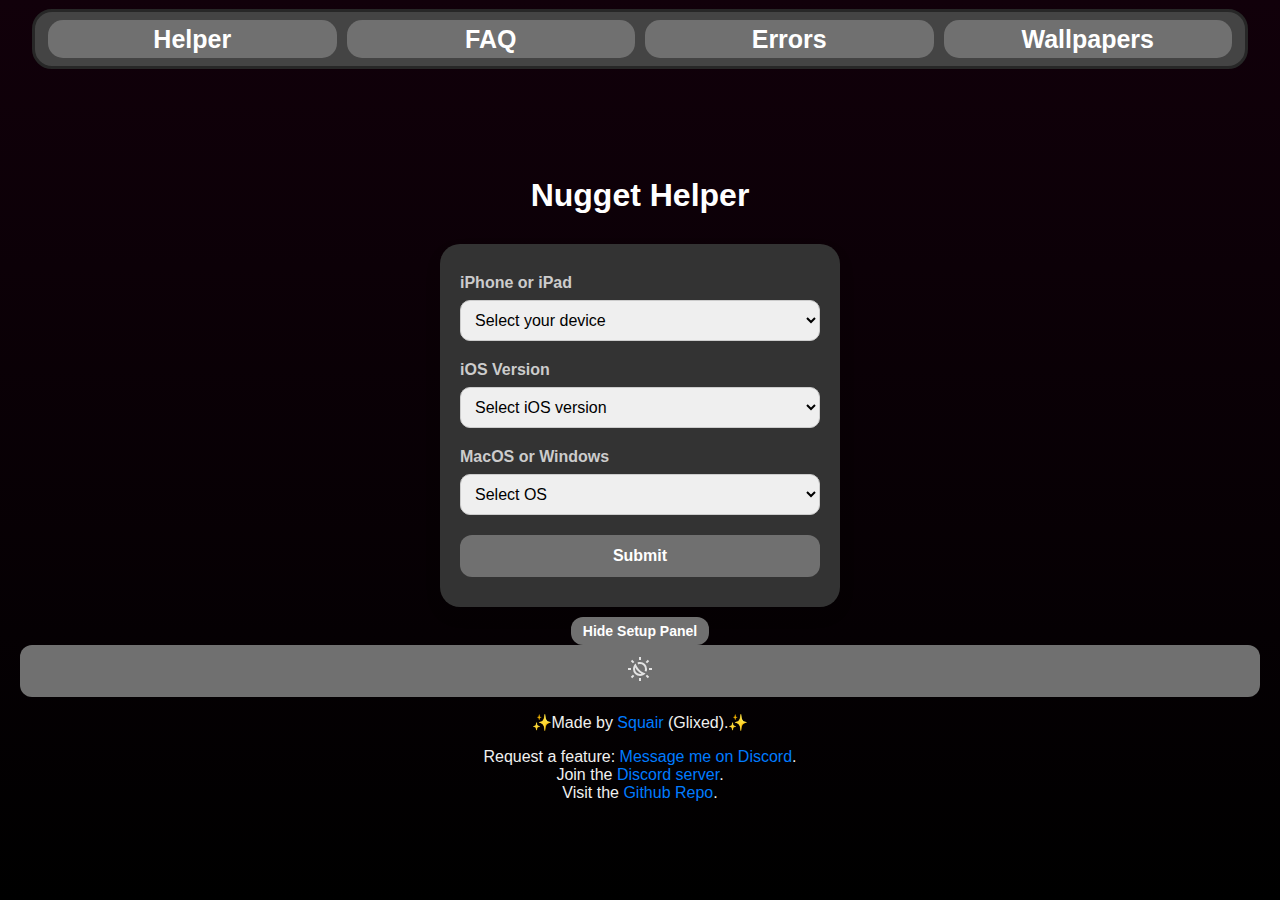
<file: index.html>
<!DOCTYPE html>
<!--MADE BY Squair. Github: https://github.com/squairdev -->
<!--wow ascii art
    .-------------------------------------.
    |   ______                   _        |
    |  / _____)                 (_)       |
    | ( (____   ____ _   _ _____ _  ____  |
    |  \____ \ / _  | | | (____ | |/ ___) |
    |  _____) ) |_| | |_| / ___ | | |_    |
    | (______/ \__  |____/\_____|_|_(_)   |
    |             |_|                     |
    '-------------------------------------'
    -->
<html lang="en" class="prompt-regular">
<head>
  <meta charset="UTF-8" />
  <meta name="viewport" content="width=device-width, initial-scale=1.0" />
  <title>Nugget Helper</title>
  <meta content="Nugget Helper" property="og:title" />
  <meta content="How to setup and use Nugget." property="og:description" />
  <meta content="https://squair.is-a.dev/nugget-docs" property="og:url" />
  <meta content="https://squair.is-a.dev/favicon.png" property="og:image" />
  <meta content="#1875d2" data-react-helmet="true" name="theme-color" />
  <link rel="icon" type="image/x-icon" href="https://squair.is-a.dev/favicon.png">
  <link rel="stylesheet" href="style.css">
  <link rel="preconnect" href="https://fonts.googleapis.com">
  <link rel="preconnect" href="https://fonts.gstatic.com" crossorigin>
  <link href="https://fonts.googleapis.com/css2?family=Prompt&display=swap" rel="stylesheet">
</head>
<body class="dark">
    <nav>
      <div class="help" onclick="window.location.replace('');"><p><b>Helper</b></p></div>
      <div class="faq" onclick="window.location.replace('faq/');"><p><b>FAQ</b></p></div>
      <div class="errors" onclick="window.location.replace('errors/');"><p><b>Errors</b></p></div>
      <div class="wallpapers" onclick="window.location.replace('wallpapers/');"><p><b>Wallpapers</b></p></div>
    </nav>
    <!--START OF APPLY-->
    <h1 id="main-title"><br><br>Nugget Helper</h1>
    <div class="form-container" id="formBox">
      <div class="form-group">
        <label for="device">iPhone or iPad</label>
        <select id="device" name="device">
          <option value="">Select your device</option>
          <option value="iphone">iPhone</option>
          <option value="ipad">iPad</option>
        </select>
      </div>
      <div class="form-group">
        <label for="ios-version">iOS Version</label>
        <select id="ios-version" name="ios-version">
          <option value="">Select iOS version</option>
          <option value="18up">iOS 18.3+</option>
          <option value="3db">iOS 18.2 Developer Beta 3</option>
          <option value="2db">iOS 18.2 Developer Beta 2</option>
          <option value="18.1.1">iOS 18.1.1</option>
          <option value="18">iOS 18</option>
          <option value="17.7.6">iOS 17.7.6</option>
          <option value="17">iOS 17-17.7.5</option>
          <option value="16">iOS 16</option>
          <option value="16under">under iOS 16</option>
        </select>
      </div>
      <div class="form-group">
        <label for="os">MacOS or Windows</label>
        <select id="os" name="os">
          <option value="">Select OS</option>
          <option value="mac">MacOS</option>
          <option value="windows">Windows</option>
        </select>
      </div>
      <button id="submitBtn" type="submit">Submit</button>
    </div>
      <!--END OF APPLY-->
    
    
      

  <div class="dropdown-section" id="results">
    <button class="dropdown" id="setupBtn"  onclick="DropClick('setupBtn')"><span class="tag">#</span> Nugget Setup</button>
    <div class="dropdown-content" id="setupWin"><span style="font-size: 25px;">🪟 How to setup Nugget on Windows</span><br><br>
        Download and install <a href="https://apps.microsoft.com/detail/9np83lwlpz9k">Apple Devices</a> (If the application is having problems, try <a href="https://support.apple.com/en-us/106372">iTunes</a>).<br>
        After one of the applications have been installed, open it and connect your device (Use a cable that is able to transfer data). <br>
        Make sure "Find My" is off by going to settings > Security and Privacy > Stolen Device Protection > and disable (Not needed for iPad users).<br>
        Next, go to settings > [Your name] > Find My (Find My iPad on iPads) > turn off. This is required for Nugget to apply.
        Use the port on the back of your pc (if applicable). Download the <a href="https://github.com/leminlimez/Nugget/releases/latest">latest release of Nugget</a>.<br>
        Extract the contents of the .zip file into a folder. Type "Win+r" then type "cmd" and click enter.<br>
        Inside the "Nugget-Windows>Nugget" folder, drag your "Nugget.exe" file into the command prompt.<br>
        Click enter, and wait for Nugget to open. If you connected your device correctly, it should show your device.<br><br>
        "<span style="color: yellow;">Partially Supported.</span>": Your iOS version does not support Mobilegestalt tweaks, though all other options are available.<br>
        "<span style="color: limegreen;">Supported!</span>": Your iOS version supports Mobilegestalt tweaks.<br>
        "<span style="color: red;">Not Supported.</span>": Either your iOS does not support any nugget tweaks, or your device is too old.<br>
        For more help, watch <a href="https://youtu.be/Qs1V2dCZ6E8">this tutorial</a>.
    </div>
    <div class="dropdown-content" id="setupMac"><span style="font-size: 25px;">🍎 How to setup Nugget on MacOS</span><br><br>
        Open Finder and connect your device (Use a cable that is able to transfer data). <br>
        Make sure "Find My" is off on your device by going to settings > Security and Privacy > Stolen Device Protection > and disable (This setting is not on iPad).<br>
        Next, go to settings > [Your name] > Find My (Find My iPad on iPads) > turn off. This is required for Nugget to apply.
        Use the port on the back of your pc (if applicable). Download the <a href="https://github.com/leminlimez/Nugget/releases/latest">latest release of Nugget</a>.<br>
        Extract the .zip contents to a new folder. Inside the folder, double-click on "Nugget.app".<br>
        If you get a popup, click "Close". Go to System Settings>Privacy and Security>and click "Open anyways".<br>
        Click open, and wait for Nugget to open. If you connected your device correctly, it should show your device.<br><br>
        "<span style="color: yellow;">Partially Supported.</span>": Your iOS version does not support Mobilegestalt tweaks, though all other options are available.<br>
        "<span style="color: limegreen;">Supported!</span>": Your iOS version supports Mobilegestalt tweaks.<br>
        "<span style="color: red;">Not Supported.</span>": Either your iOS does not support any nugget tweaks, or your device is too old.<br>
    </div>
    <!--MGS INFO-->
    <button class="dropdown" id="mgsBtn"  onclick="DropClick('mgsBtn')"><span class="tag">#</span> Mobilegestalt</button>
    <div class="dropdown-content" id="mobilegestalt"><span style="font-size:25px;">✅ Mobilegestalt is supported on this iOS/iPadOS version.</span><br><br>
        Run <a href="https://www.icloud.com/shortcuts/2f3b0dc8141f49119b0d5bc039482f6b">this shortcut</a>
        on your device and save the file. Share the file you saved (mobilegestalt.plist) to your pc and open Nugget.<br>
        On nugget, navigate to the Apply tab. Upload your mobilegestalt file and enable any tweaks you would like.</div>
    <div class="dropdown-content" id="mobilegestaltNot"><span style="font-size:25px;">❌ Mobilegestalt is not supported on this iOS/iPadOS version.</span><br><br>Supported versions: <br>iOS/iPadOS versions 16-18.2 Developer Beta 2. (excluding iOS/iPadOS 17.7.6)</div>
    
    <!--POSTERBOARD INFO-->
    <button class="dropdown" id="pbBtn"  onclick="DropClick('pbBtn')"><span class="tag">#</span> Posterboard</button>
    <div class="dropdown-content" id="posterboard"><span style="font-size:25px;">✅ Posterboard is supported on this iOS/iPadOS version.</span><br><br>
        You can get wallpapers from <a href="https://cowabun.ga/wallpapers">here</a>, or <a href="https://discord.gg/xB9Y9rNx3n">this discord server</a>.<br>
        Download the '.tendies' file that you would like, then open Nugget. Navigate to the Posterboard section and<br>
        click 'Import .tendies' (if you cannot click it, check the 'modify' box at the top of the screen).
        Go to the Apply tab and click 'Apply'. If you need more help, watch <a href="https://youtu.be/gyxlNpRfcwA">this tutorial</a>.</div>
    <div class="dropdown-content" id="posterboardNot"><span style="font-size:25px;">❌ Posterboard is not supported on this iOS/iPadOS version.</span><br><br>Supported versions: iOS/iPadOS 16+.</div>
    <!--AI INFO-->
    <button class="dropdown" id="aiBtn"  onclick="DropClick('aiBtn')"><span class="tag">#</span> Apple Intelligence</button>
    <div class="dropdown-content" id="appleIntelligence"><span style="font-size:25px;">✅ Apple Intelligence is supported on this iOS/iPadOS version.</span><br><br>
        Go to the Feature Flags tab, and check "Enable Appple Intelligence". Next, go to the Eligibility tab, <br>
        and check "Enable Apple Intelligence". Then check "Spoof device model" (if applicable) and choose<br>
        a device to spoof to. (Newest device reccomended). Go to the apply section, and make sure you have<br>
        your <a href="#mobilegestalt">mobilegestalt.plist file</a>. Click apply.</div>
    <div class="dropdown-content" id="appleIntelligenceNot"><span style="font-size:25px;">❌ Apple Intelligence is not supported on this iOS/iPadOS version.</span><br><br>
        Supported versions:<br>
        iOS/iPadOS 18.1.1-18.2 Developer Beta 2.
    </div>
    <!--DI INFO-->
    <button class="dropdown" id="diBtn"  onclick="DropClick('diBtn')"><span class="tag">#</span> Dynamic Island</button>
    <div class="dropdown-content" id="dynamicIsland"><span style="font-size:25px;">✅ Dynamic Island is supported on this iOS/iPadOS version.</span><br><br>
        Go to the Mobilegestalt tab. Spoof your device to the latest model with Dynamic Island. <br>
        Here, you can also enable any other Mobilegestalt tweaks. Once done, go to the Apply tab and upload<br>
        your <a href="#mgsBtn">mobilegestalt.plist file</a>, then click Apply.</div>
    <div class="dropdown-content" id="dynamicIslandNot"><span style="font-size:25px;">❌ Dynamic Island is not supported on this iOS/iPadOS version.</span><br><br>
        Supported versions:<br>
        iOS/iPadOS 17-18.2 Developer Beta 2.</div>

    <button class="dropdown" id="aodBtn"  onclick="DropClick('aodBtn')"><span class="tag">#</span> Always On Display</button>
    <div class="dropdown-content" id="AlwaysOnDisplay"><span style="font-size:25px;">✅ Always On Display is supported on this iOS/iPadOS version.</span><br><br>
        Go to the Mobilegestalt tab. Spoof your device to the latest model with Always On Display. <br>
        Here, you can also enable any other Mobilegestalt tweaks. Once done, go to the Apply tab and upload<br>
        your <a href="#mgsBtn">mobilegestalt.plist file</a>, then click Apply.</div>
    <div class="dropdown-content" id="AlwaysOnDisplayNot"><span style="font-size:25px;">❌ Always On Display is not supported on this iOS/iPadOS version.</span><br><br>
        Supported versions:<br>
        iOS/iPadOS 18-18.2 Developer Beta 2.</div>

    <button class="dropdown" id="statusBtn"  onclick="DropClick('statusBtn')"><span class="tag">#</span> Status Bar</button>
    <div class="dropdown-content" id="AlwaysOnDisplay" style="display: block;"><span style="font-size:25px;">✅ Status Bar is supported on all versions.</span><br><br>
        No confirmed data on status bar until Nugget v6.</div>
</div>
  <div style="text-align:center; margin-top: 10px;">
    <button id="toggleFormBtn">Hide Setup Panel</button>
  </div>
  <script>
    const toggleButton = document.getElementById("toggleFormBtn");
    const Submit = document.getElementById("submitBtn");
    const formBox = document.getElementById("formBox");
  
    toggleButton.addEventListener("click", () => {
      const isCollapsed = formBox.classList.toggle("collapsed");
      toggleButton.textContent = isCollapsed ? "Show Setup Panel" : "Hide Setup Panel";
    });
    Submit.addEventListener("click", () => {
      const isCollapsed = formBox.classList.toggle("collapsed");
      toggleButton.textContent = isCollapsed ? "Show Setup Panel" : "Hide Setup Panel";
    });
  </script>


  <button class="dark-toggle" onclick="toggleDarkMode()"><img src="image/Theme.svg"></button>

  <script>
    function DropClick(id){
            window.location.replace('#'+id);
    }
    function toggleDarkMode() {
      document.body.classList.toggle('dark');
    }

    function parseQueryParams() {
      const params = new URLSearchParams(window.location.search);
      return {
        device: params.get('device') || '',
        ios: params.get('ios-version') || '',
        os: params.get('os') || ''
      };
    }

    function showSections(ios, os) {
      const mgSupported = ['2db', '18.1.1', '18', '17', '16', '16under'];
      const aiSupported = ['2db', '18.1.1'];
      const diSupported = ['17', '18', '18.1.1', '2db'];
      const aodSupported = ['18', '18.1.1', '2db'];
      const pbSupported = ['18up', '3db', '2db', '18.1.1', '18', '17.7.6', '17', '16'];
      const iswin = ['windows']
      if (ios=='16under'){
        alert("iOS 16 isn't recommended. This version hasn't been thoroughly tested, and may have some bugs. You have been warned.");
      }
      document.getElementById("mgsBtn").style.display = 'block';
      document.getElementById("pbBtn").style.display = 'block';
      document.getElementById("setupBtn").style.display = 'block';
      if (mgSupported.includes(ios)) {
        document.getElementById('mobilegestalt').style.display = 'block';
        document.getElementById('mobilegestaltNot').style.display = 'none';
      } else {
        document.getElementById('mobilegestaltNot').style.display = 'block'; 
        document.getElementById('mobilegestalt').style.display = 'none'; 
      }
      if (aiSupported.includes(ios)) {
        document.getElementById('appleIntelligence').style.display = 'block';
        document.getElementById('appleIntelligenceNot').style.display = 'none';
        } else {
        document.getElementById('appleIntelligenceNot').style.display = 'block';
        document.getElementById('appleIntelligence').style.display = 'none';
      }
      if (diSupported.includes(ios)) {
        document.getElementById('dynamicIsland').style.display = 'block';
        document.getElementById('dynamicIslandNot').style.display = 'none';
        } else {
        document.getElementById('dynamicIslandNot').style.display = 'block';
        document.getElementById('dynamicIsland').style.display = 'none';
      }
      if (aodSupported.includes(ios)) {
        document.getElementById('AlwaysOnDisplay').style.display = 'block';
        document.getElementById('AlwaysOnDisplayNot').style.display = 'none';
        } else {
        document.getElementById('AlwaysOnDisplayNot').style.display = 'block';
        document.getElementById('AlwaysOnDisplay').style.display = 'none';
      }

      if (pbSupported.includes(ios)) {
        document.getElementById('posterboard').style.display = 'block';
        document.getElementById('posterboardNot').style.display = 'none';
        } else {
        document.getElementById('posterboardNot').style.display = 'block';
        document.getElementById('posterboard').style.display = 'none';
        }

        document.getElementById('setupWin').style.display = os === 'windows' ? 'block' : 'none';
        document.getElementById('setupMac').style.display = os === 'mac' ? 'block' : 'none';

        document.getElementById('results').style.display = 'block';


    }

    function handleSubmit(device, ios, os) {
      const query = `?device=${encodeURIComponent(device)}&ios-version=${encodeURIComponent(ios)}&os=${encodeURIComponent(os)}`;
      history.replaceState(null, '', query);
      const formBox = document.getElementById('formBox');
      formBox.style.position = 'absolute';
      formBox.style.top = '20px';
      formBox.style.left = '20px';
      formBox.style.transform = 'scale(0.8)';
      formBox.style.width = '300px';
      formBox.style.maxWidth = '300px';

      const title = document.getElementById('main-title');
      if (title) title.remove();

      showSections(ios);
    }

    document.getElementById('submitBtn').addEventListener('click', () => {
    const ios = document.getElementById('ios-version').value;
    const os = document.getElementById('os').value;
    showSections(ios, os);
    });




    document.getElementById('setupBtn').onclick = function() {
  const dropdown = document.getElementById('setupDropdown');
  dropdown.style.display = dropdown.style.display === 'block' ? 'none' : 'block';
};

window.addEventListener('DOMContentLoaded', () => {
  const { device, ios, os } = parseQueryParams();

  document.getElementById('device').value = device;
  document.getElementById('ios-version').value = ios;
  document.getElementById('os').value = os;

  if (ios && os) {
    showSections(ios, os);
  }
});

  </script>
    <footer style="text-align: center;"><p>✨Made by <a href="https://squair.is-a.dev/" target="_blank">Squair</a> (Glixed).✨</p><p>Request a feature: <a href="https://discord.com/users/1039340580012036106" target="_blank">Message me on Discord</a>.<br> Join the <a href="https://discord.gg/cowabunga/" target="_blank">Discord server</a>.<br> Visit the <a href="https://github.com/squairdev/nugget-docs" target="_blank">Github Repo</a>.</p></footer>
  </body>
</html>
</file>
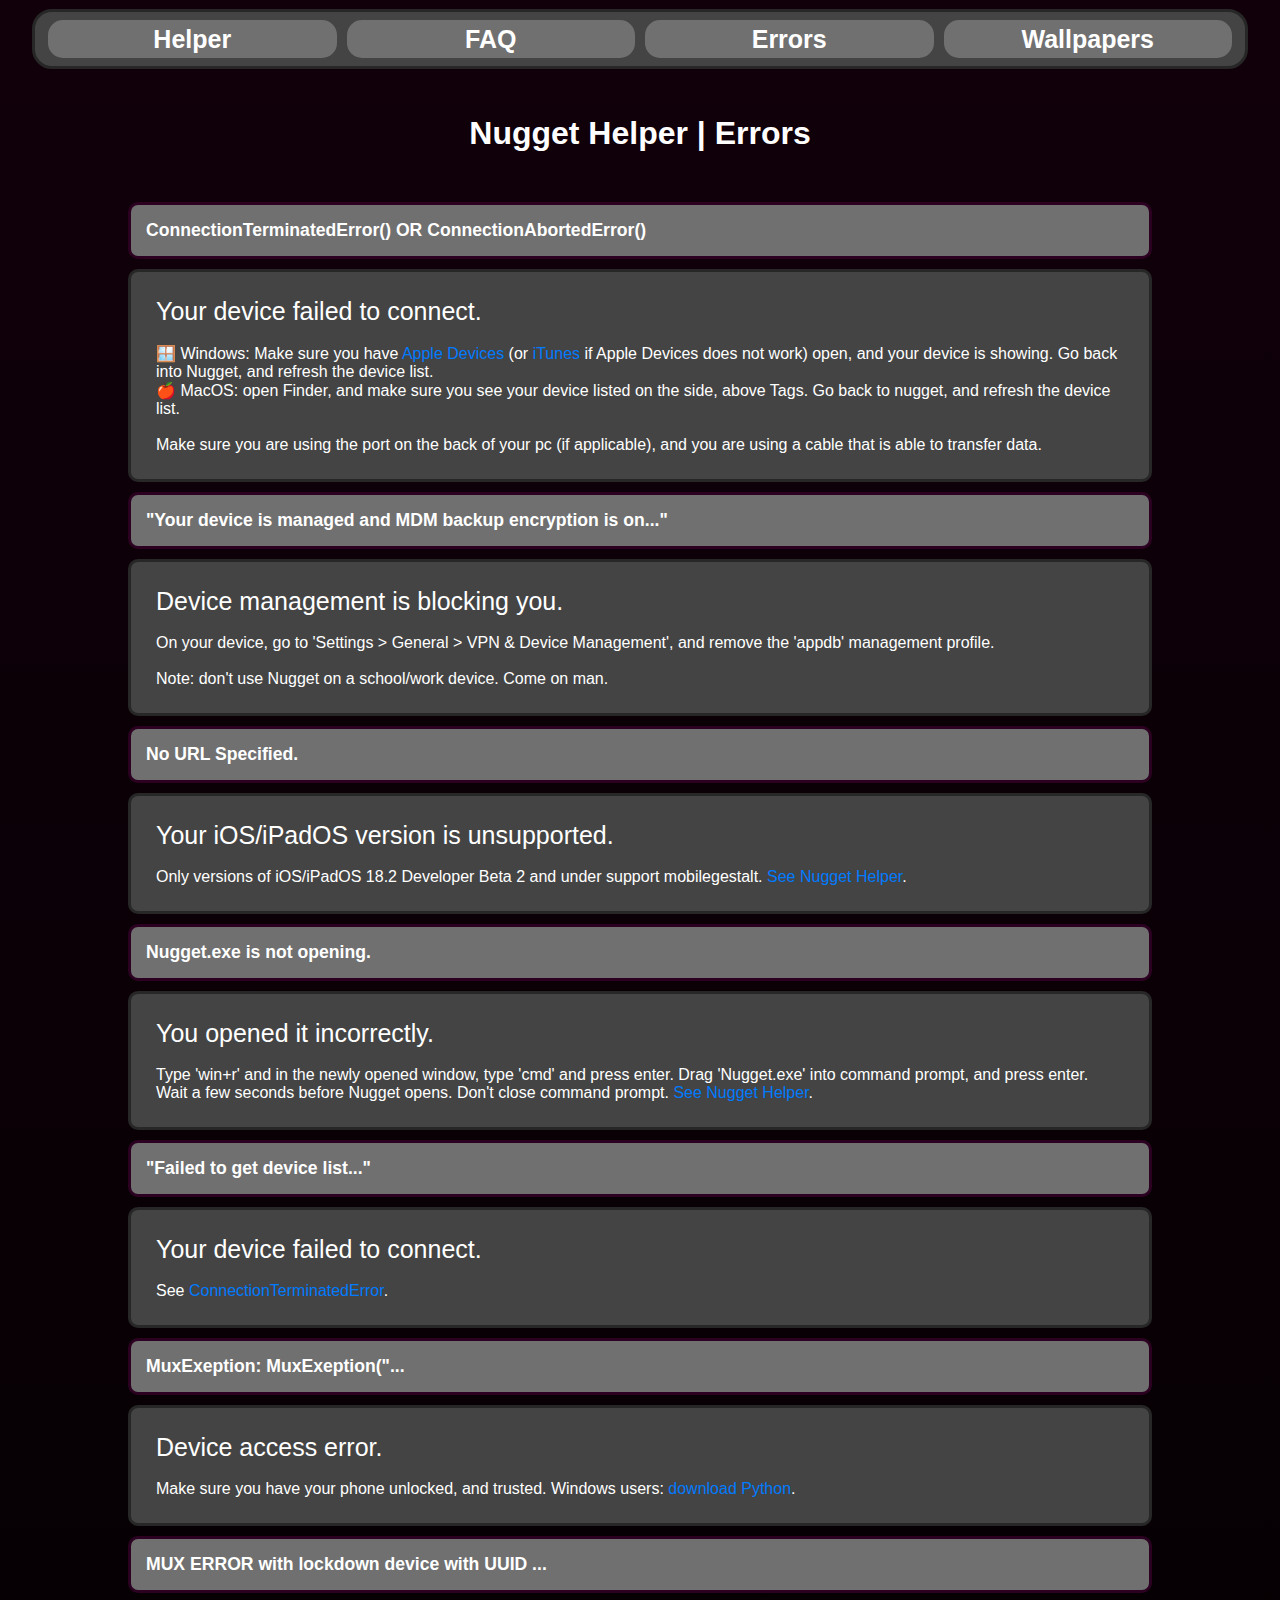
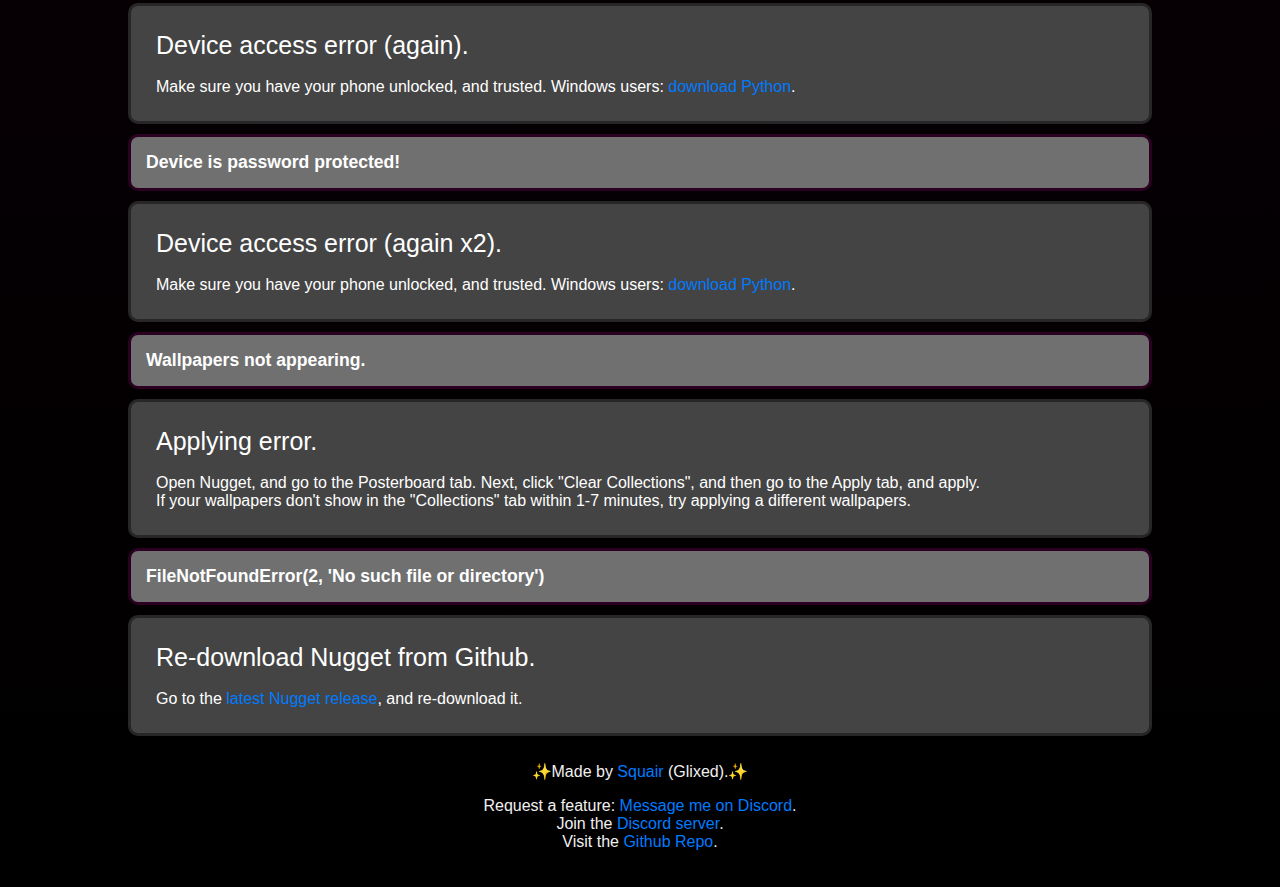
<file: errors/index.html>
<!DOCTYPE html>
<!--MADE BY Squair. Github: https://github.com/squairdev -->
<!--wow ascii art
    .-------------------------------------.
    |   ______                   _        |
    |  / _____)                 (_)       |
    | ( (____   ____ _   _ _____ _  ____  |
    |  \____ \ / _  | | | (____ | |/ ___) |
    |  _____) ) |_| | |_| / ___ | | |_    |
    | (______/ \__  |____/\_____|_|_(_)   |
    |             |_|                     |
    '-------------------------------------'
    -->
<html lang="en" class="prompt-regular">
    <head>
        <meta charset="UTF-8" />
        <meta name="viewport" content="width=device-width, initial-scale=1.0" />
        <title>Nugget Helper | Errors</title>
        <meta content="Nugget Helper | Errors" property="og:title" />
        <meta content="How to fix Nugget errors." property="og:description" />
        <meta content="https://squair.is-a.dev/nugget-docs/errors" property="og:url" />
        <meta content="https://squair.is-a.dev/favicon.png" property="og:image" />
        <meta content="#1875d2" data-react-helmet="true" name="theme-color" />
        <link rel="icon" type="image/x-icon" href="https://squair.is-a.dev/favicon.png">
        <link rel="stylesheet" href="style.css">
      </head>
<body class="dark">
    <nav>
        <div class="help" onclick="window.location.replace('../');"><p><b>Helper</b></p></div>
        <div class="faq" onclick="window.location.replace('../faq/');"><p><b>FAQ</b></p></div>
        <div class="errors" onclick="window.location.replace('../errors/');"><p><b>Errors</b></p></div>
        <div class="wallpapers" onclick="window.location.replace('../wallpapers');"><p><b>Wallpapers</b></p></div>
    </nav>
    <h1 id="main-title"><br><br>Nugget Helper | Errors</h1>
    
    <div class="dropdown-section" style="display: block;">
        <button class="dropdown" id="ConnectionTerminatedError" onclick="DropClick('ConnectionTerminatedError')"><span class="tag">#</span> ConnectionTerminatedError() OR ConnectionAbortedError()</button>
        <div class="dropdown-content" style="display: block;"><span style="font-size:25px;">Your device failed to connect.</span><br><br>
            🪟 Windows: Make sure you have <a href="https://apps.microsoft.com/detail/9np83lwlpz9k">Apple Devices</a> (or <a href="https://support.apple.com/en-us/106372">iTunes</a> if Apple Devices does not work) open, and your device is showing. Go back into Nugget, and refresh the device list.<br>
            🍎 MacOS: open Finder, and make sure you see your device listed on the side, above Tags. Go back to nugget, and refresh the device list.<br><br>
            Make sure you are using the port on the back of your pc (if applicable), and you are using a cable that is able to transfer data.</div>

        <button class="dropdown" id="MDM" onclick="DropClick('MDM')"><span class="tag">#</span> "Your device is managed and MDM backup encryption is on..."</button>
        <div class="dropdown-content" style="display: block;"><span style="font-size:25px;">Device management is blocking you.</span><br><br>
            On your device, go to 'Settings > General > VPN & Device Management', and remove the 'appdb' management profile.<br><br>
            Note: don't use Nugget on a school/work device. Come on man.</div>

        <button class="dropdown" id="URL" onclick="DropClick('URL')"><span class="tag">#</span> No URL Specified.</button>
        <div class="dropdown-content" style="display: block;"><span style="font-size:25px;">Your iOS/iPadOS version is unsupported.</span><br><br>
            Only versions of iOS/iPadOS 18.2 Developer Beta 2 and under support mobilegestalt. <a href="../">See Nugget Helper</a>.</div>

        <button class="dropdown" id="exe" onclick="DropClick('exe')"><span class="tag">#</span> Nugget.exe is not opening.</button>
        <div class="dropdown-content" style="display: block;"><span style="font-size:25px;">You opened it incorrectly.</span><br><br>
            Type 'win+r' and in the newly opened window, type 'cmd' and press enter. Drag 'Nugget.exe' into command prompt, and press enter.<br>
            Wait a few seconds before Nugget opens. Don't close command prompt. <a href="../">See Nugget Helper</a>.</div>

        <button class="dropdown" id="deviceList" onclick="DropClick('deviceList')"><span class="tag">#</span> "Failed to get device list..."</button>
        <div class="dropdown-content" style="display: block;"><span style="font-size:25px;">Your device failed to connect.</span><br><br>
            See <a href="#ConnectionTerminatedError">ConnectionTerminatedError</a>.</div>

        <button class="dropdown" id="MuxExeption" onclick="DropClick('MuxExeption')"><span class="tag">#</span> MuxExeption: MuxExeption("...</button>
        <div class="dropdown-content" style="display: block;"><span style="font-size:25px;">Device access error.</span><br><br>
            Make sure you have your phone unlocked, and trusted. Windows users: <a href="https://apps.microsoft.com/detail/9pnrbtzxmb4z">download Python</a>.</div>
        <button class="dropdown" id="MuxUUID" onclick="DropClick('MuxUUID')"><span class="tag">#</span> MUX ERROR with lockdown device with UUID ...</button>
        <div class="dropdown-content" style="display: block;"><span style="font-size:25px;">Device access error (again).</span><br><br>
            Make sure you have your phone unlocked, and trusted. Windows users: <a href="https://apps.microsoft.com/detail/9pnrbtzxmb4z">download Python</a>.</div>
        <button class="dropdown" id="pass" onclick="DropClick('pass')"><span class="tag">#</span> Device is password protected!</button>
        <div class="dropdown-content" style="display: block;"><span style="font-size:25px;">Device access error (again x2).</span><br><br>
            Make sure you have your phone unlocked, and trusted. Windows users: <a href="https://apps.microsoft.com/detail/9pnrbtzxmb4z">download Python</a>.</div>
        <button class="dropdown" id="wallpaper" onclick="DropClick('wallpaper')"><span class="tag">#</span> Wallpapers not appearing.</button>
        <div class="dropdown-content" style="display: block;"><span style="font-size:25px;">Applying error.</span><br><br>
            Open Nugget, and go to the Posterboard tab. Next, click "Clear Collections", and then go to the Apply tab, and apply.<br>
            If your wallpapers don't show in the "Collections" tab within 1-7 minutes, try applying a different wallpapers.</div>
        <button class="dropdown" id="directory" onclick="DropClick('directory')"><span class="tag">#</span> FileNotFoundError(2, 'No such file or directory')</button>
        <div class="dropdown-content" style="display: block;"><span style="font-size:25px;">Re-download Nugget from Github.</span><br><br>
            Go to the <a href="https://github.com/leminlimez/Nugget/releases/latest">latest Nugget release</a>, and re-download it.
        </div>
    </div>
        

    <script>
        function DropClick(id){
            window.location.replace('#'+id);
        }
    </script>
    <footer style="text-align: center;"><p>✨Made by <a href="https://squair.is-a.dev/" target="_blank">Squair</a> (Glixed).✨</p><p>Request a feature: <a href="https://discord.com/users/1039340580012036106" target="_blank">Message me on Discord</a>.<br> Join the <a href="https://discord.gg/cowabunga/" target="_blank">Discord server</a>.<br> Visit the <a href="https://github.com/squairdev/nugget-docs" target="_blank">Github Repo</a>.</p></footer>

</body>
</html>
</file>
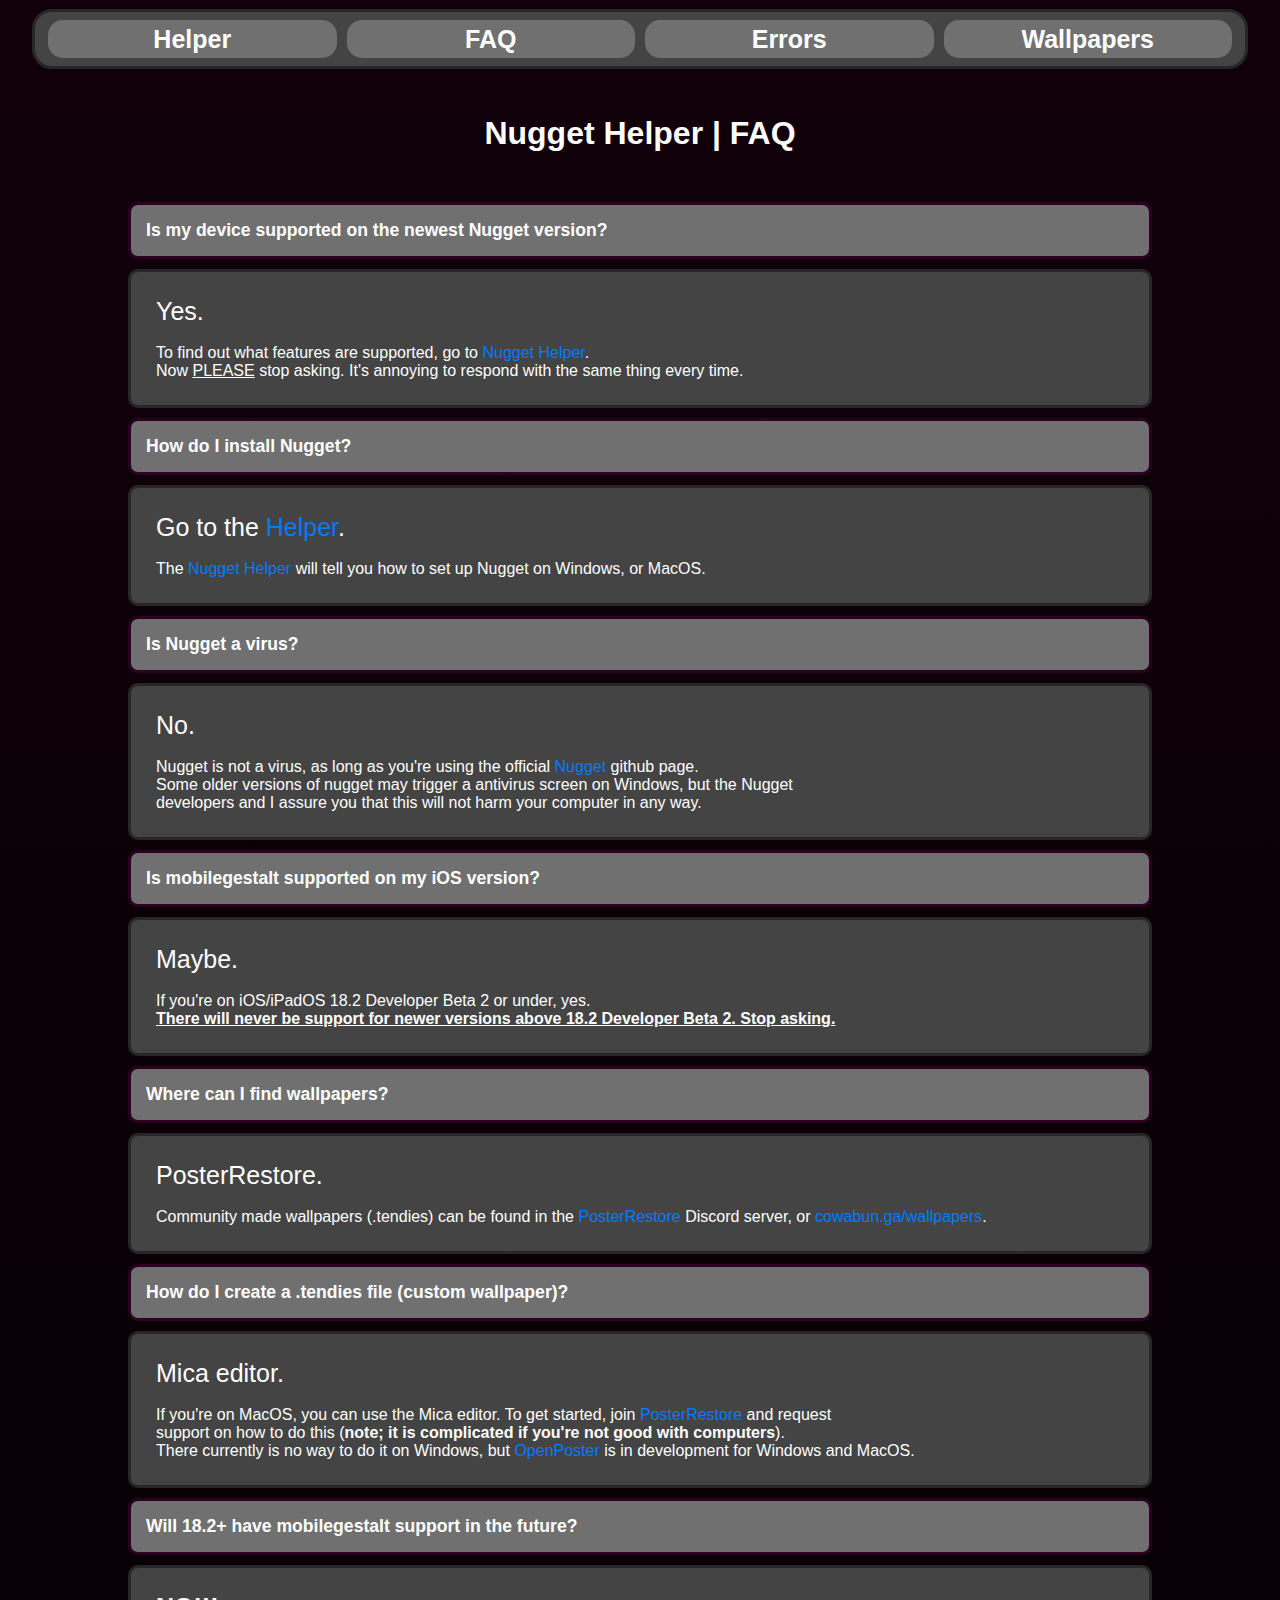
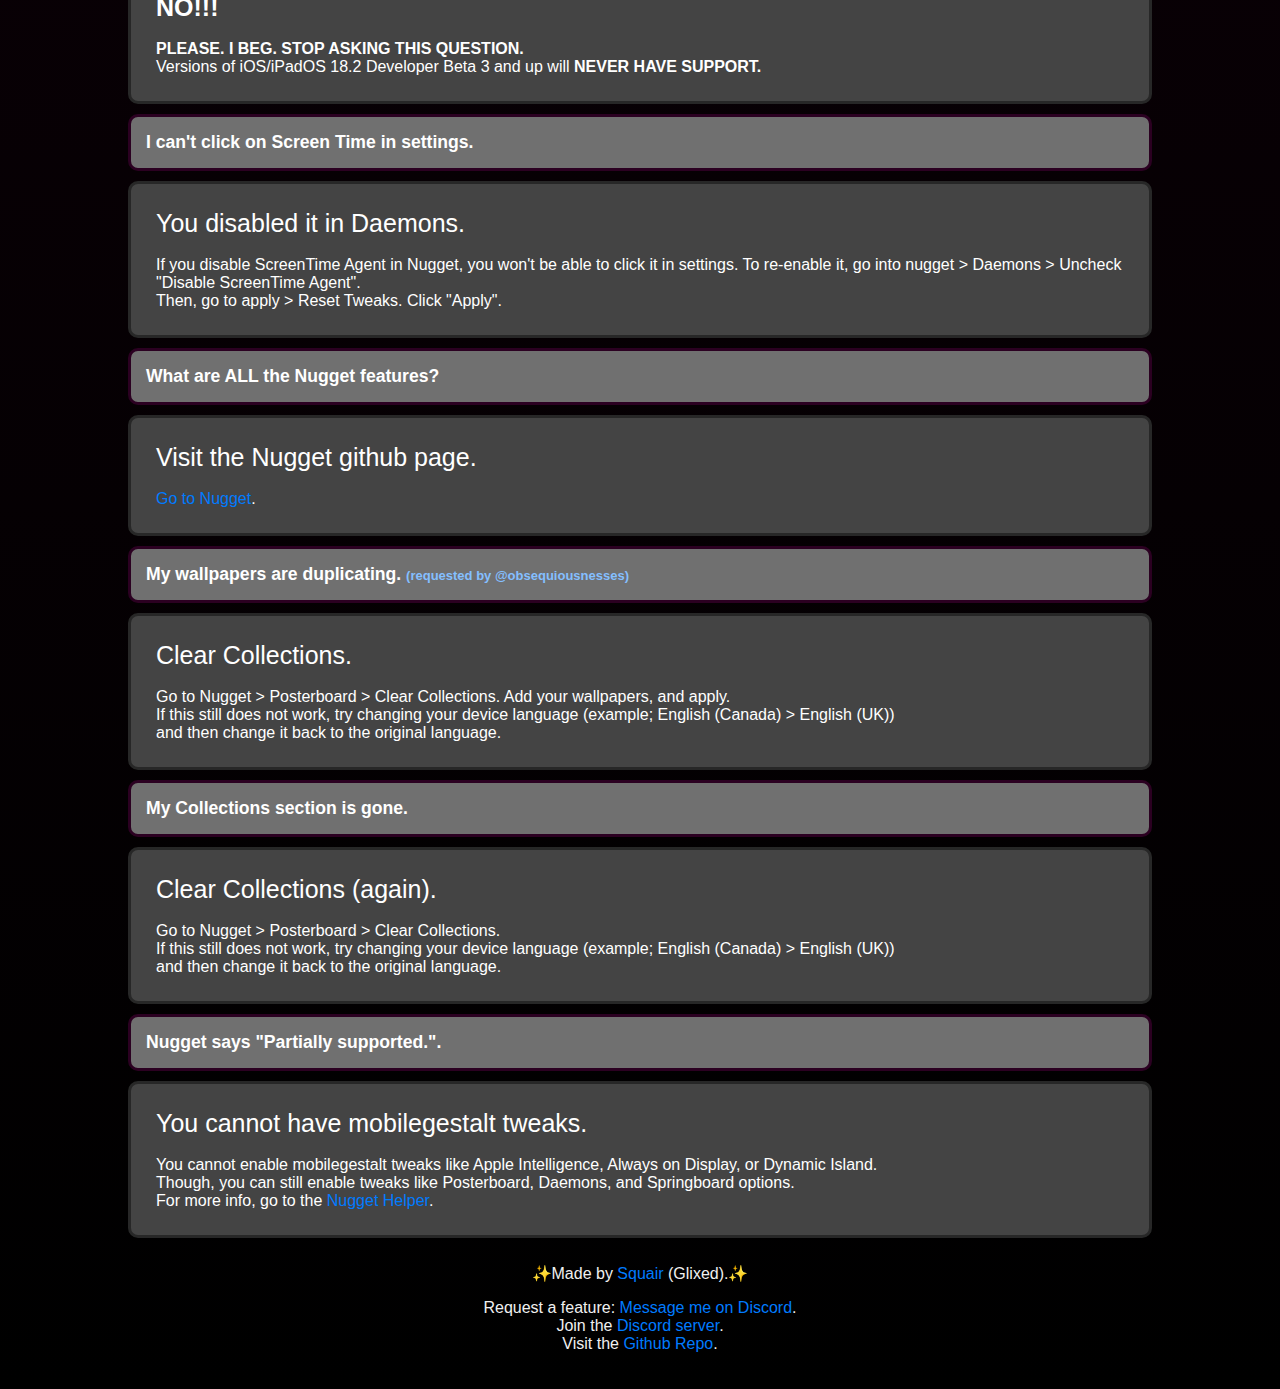
<file: faq/index.html>
<!DOCTYPE html>
<!--MADE BY Squair. Github: https://github.com/squairdev -->
<!--wow ascii art
    .-------------------------------------.
    |   ______                   _        |
    |  / _____)                 (_)       |
    | ( (____   ____ _   _ _____ _  ____  |
    |  \____ \ / _  | | | (____ | |/ ___) |
    |  _____) ) |_| | |_| / ___ | | |_    |
    | (______/ \__  |____/\_____|_|_(_)   |
    |             |_|                     |
    '-------------------------------------'
    -->
<html lang="en" class="prompt-regular">
    <head>
        <meta charset="UTF-8" />
        <meta name="viewport" content="width=device-width, initial-scale=1.0" />
        <title>Nugget Helper | FAQ</title>
        <meta content="Nugget Helper | FAQ" property="og:title" />
        <meta content="Frequently Asked Questions about Nugget." property="og:description" />
        <meta content="https://squair.is-a.dev/nugget-docs/faq" property="og:url" />
        <meta content="https://squair.is-a.dev/favicon.png" property="og:image" />
        <meta content="#1875d2" data-react-helmet="true" name="theme-color" />
        <link rel="icon" type="image/x-icon" href="https://squair.is-a.dev/favicon.png">
        <link rel="stylesheet" href="style.css">
      </head>
<body class="dark">
    <nav>
        <div class="help" onclick="window.location.replace('../');"><p><b>Helper</b></p></div>
        <div class="faq" onclick="window.location.replace('../faq');"><p><b>FAQ</b></p></div>
        <div class="errors" onclick="window.location.replace('../errors');"><p><b>Errors</b></p></div>
        <div class="wallpapers" onclick="window.location.replace('../wallpapers');"><p><b>Wallpapers</b></p></div>
    </nav>
    <h1 id="main-title"><br><br>Nugget Helper | FAQ</h1>
    <!--MAIN CONTENT-->
    <div class="dropdown-section" style="display: block;">
        <button class="dropdown" id="support" onclick="DropClick('support')"><span class="tag">#</span> Is my device supported on the newest Nugget version?</button>
        <div class="dropdown-content" style="display: block;"><span style="font-size:25px;">Yes.</span><br><br>
            To find out what features are supported, go to <a href="/nugget-docs/">Nugget Helper</a>.<br>
            Now <u>PLEASE</u> stop asking. It's annoying to respond with the same thing every time.
        </div>

        <button class="dropdown" id="install" onclick="DropClick('install')"><span class="tag">#</span> How do I install Nugget?</button>
        <div class="dropdown-content" style="display: block;"><span style="font-size:25px;">Go to the <a href="/nugget-docs/">Helper</a>.</span><br><br>
            The <a href="/nugget-docs/">Nugget Helper</a> will tell you how to set up Nugget on Windows, or MacOS.
        </div>

        <button class="dropdown" id="virus" onclick="DropClick('virus')"><span class="tag">#</span> Is Nugget a virus?</button>
        <div class="dropdown-content" style="display: block;"><span style="font-size:25px;">No.</span><br><br>
            Nugget is not a virus, as long as you're using the official <a>Nugget</a> github page.<br>
            Some older versions of nugget may trigger a antivirus screen on Windows, but the Nugget<br>
            developers and I assure you that this will not harm your computer in any way.
        </div>

        <button class="dropdown" id="mobilegestalt" onclick="DropClick('mobilegestalt')"><span class="tag">#</span> Is mobilegestalt supported on my iOS version?</button>
        <div class="dropdown-content" style="display: block;"><span style="font-size:25px;">Maybe.</span><br><br>
            If you're on iOS/iPadOS 18.2 Developer Beta 2 or under, yes.<br><b><u>There will never be support for newer versions above 18.2 Developer Beta 2. Stop asking.</u></b>
        </div>

        <button class="dropdown" id="wallpapers" onclick="DropClick('wallpapers')"><span class="tag">#</span> Where can I find wallpapers?</button>
        <div class="dropdown-content" style="display: block;"><span style="font-size:25px;">PosterRestore.</span><br><br>
            Community made wallpapers (.tendies) can be found in the <a href="https://discord.gg/xB9Y9rNx3n">PosterRestore</a> Discord server, or <a href="https://cowabun.ga/wallpapers">cowabun.ga/wallpapers</a>.
        </div>

        <button class="dropdown" id="createTendies" onclick="DropClick('createTendies')"><span class="tag">#</span> How do I create a .tendies file (custom wallpaper)?</button>
        <div class="dropdown-content" style="display: block;"><span style="font-size:25px;">Mica editor.</span><br><br>
            If you're on MacOS, you can use the Mica editor. To get started, join <a href="https://discord.gg/xB9Y9rNx3n">PosterRestore</a> and request <br>
            support on how to do this (<b>note; it is complicated if you're not good with computers</b>).<br>
            There currently is no way to do it on Windows, but <a href="https://github.com/openposter/OpenPoster">OpenPoster</a> is in development for Windows and MacOS.
        </div>

        <button class="dropdown" id="futureSupport" onclick="DropClick('futureSupport')"><span class="tag">#</span> Will 18.2+ have mobilegestalt support in the future?</button>
        <div class="dropdown-content" style="display: block;"><span style="font-size:25px; font-weight: 800;">NO!!!</span><br><br>
            <b style="font-weight: 600;">PLEASE. I BEG. STOP ASKING THIS QUESTION.</b><br>
            Versions of iOS/iPadOS 18.2 Developer Beta 3 and up will <b style="font-weight: 600;">NEVER HAVE SUPPORT.</b>
        </div>

        <button class="dropdown" id="screenTime" onclick="DropClick('screenTime')"><span class="tag">#</span> I can't click on Screen Time in settings.</button>
        <div class="dropdown-content" style="display: block;"><span style="font-size:25px;">You disabled it in Daemons.</span><br><br>
            If you disable ScreenTime Agent in Nugget, you won't be able to click it in settings. To re-enable it, go into nugget > Daemons > Uncheck "Disable ScreenTime Agent".<br>
            Then, go to apply > Reset Tweaks. Click "Apply".
        </div>

        <button class="dropdown" id="features" onclick="DropClick('features')"><span class="tag">#</span> What are ALL the Nugget features?</button>
        <div class="dropdown-content" style="display: block;"><span style="font-size:25px;">Visit the Nugget github page.</span><br><br>
            <a href="https://github.com/leminlimez/Nugget#Features">Go to Nugget</a>.
        </div>

        <button class="dropdown" id="duplicate" onclick="DropClick('duplicate')"><span class="tag">#</span> My wallpapers are duplicating. <span style="font-size: 13px; text-align: right;"><a href="https://discord.com/channels/1088206123972186143/1088206126467784826/1368252291269791774" style="color: #84bfff;"> (requested by @obsequiousnesses)</a></span></button>
        <div class="dropdown-content" style="display: block;"><span style="font-size:25px;">Clear Collections.</span><br><br>
            Go to Nugget > Posterboard > Clear Collections. Add your wallpapers, and apply. <br>
            If this still does not work, try changing your device language (example; English (Canada) > English (UK))<br>
            and then change it back to the original language.
        </div>

        <button class="dropdown" id="collections" onclick="DropClick('collections')"><span class="tag">#</span> My Collections section is gone.</button>
        <div class="dropdown-content" style="display: block;"><span style="font-size:25px;">Clear Collections (again).</span><br><br>
            Go to Nugget > Posterboard > Clear Collections.<br>
            If this still does not work, try changing your device language (example; English (Canada) > English (UK))<br>
            and then change it back to the original language.
        </div>

        <button class="dropdown" id="partiallySupported" onclick="DropClick('partiallySupported')"><span class="tag">#</span> Nugget says "Partially supported.".</button>
        <div class="dropdown-content" style="display: block;"><span style="font-size:25px;">You cannot have mobilegestalt tweaks.</span><br><br>
            You cannot enable mobilegestalt tweaks like Apple Intelligence, Always on Display, or Dynamic Island.<br>
            Though, you can still enable tweaks like Posterboard, Daemons, and Springboard options.<br>
            For more info, go to the <a href="../">Nugget Helper</a>.
        </div>
    </div>
    <!--THEME CHANGER AND FOOTER-->
    <script>
        function DropClick(id){
            window.location.replace('#'+id);
        }
    </script>
    <footer style="text-align: center;"><p>✨Made by <a href="https://squair.is-a.dev/" target="_blank">Squair</a> (Glixed).✨</p><p>Request a feature: <a href="https://discord.com/users/1039340580012036106" target="_blank">Message me on Discord</a>.<br> Join the <a href="https://discord.gg/cowabunga/" target="_blank">Discord server</a>.<br> Visit the <a href="https://github.com/squairdev/nugget-docs" target="_blank">Github Repo</a>.</p></footer>

</body>
</html>
</file>
<file: style.css>
* {
    box-sizing: border-box;
    transition: background-color 0.3s, color 0.3s;
    font-family: 'Segoe UI', Tahoma, Geneva, Verdana, sans-serif;
  }

  body {
    margin: 0;
    background: #ffffff;
background: linear-gradient(180deg, rgba(255, 255, 255, 1) 0%, rgba(196, 205, 255, 1) 100%);
    display: flex;
    flex-direction: column;
    align-items: center;
    justify-content: center;
    min-height: 100vh;
    padding: 20px;
  }

  body.dark {
    background: #020024;
    background: linear-gradient(0deg, rgb(0, 0, 0) 0%, rgb(17, 0, 10) 100%);
    color: #f0f0f0;
  }

  h1 {
    text-align: center;
    color: #333;
    margin-bottom: 30px;
    transition: opacity 0.5s ease;
  }

  body.dark h1 {
    color: #fff;
  }

  .form-container {
    background-color: white;
    padding: 30px 20px;
    border-radius: 20px;
    box-shadow: 0 8px 16px rgba(0, 0, 0, 0.1);
    width: 100%;
    max-width: 400px;
    transition: all 0.5s ease;
  }

  body.dark .form-container {
    background-color: #333;
    color: #fff;
  }

  .form-group {
    margin-bottom: 20px;
  }

  label {
    display: block;
    margin-bottom: 8px;
    font-weight: 600;
    color: #444;
  }

  body.dark label {
    color: #ccc;
  }

  select {
    width: 100%;
    padding: 10px;
    border-radius: 10px;
    border: 1px solid #ccc;
    font-size: 1rem;
  }

  button {
    width: 100%;
    padding: 12px;
    background-color: #707070;
    color: white;
    font-size: 1rem;
    font-weight: bold;
    border: none;
    border-radius: 12px;
    cursor:pointer;
    transition: background-color 0.3s ease;
  }

  .dropdown-section {
    display: none;
    margin-top: 20px;
    width: 100%;
    max-width: 80vw;
  }

  .dropdown {
    background-color: #707070;
    color: white;
    border: solid 3px #2b0021;
    border-radius: 10px;
    padding: 15px;
    font-size: 1.1rem;
    cursor: pointer;
    margin-bottom: 10px;
    text-align: left;
  }

  .dropdown-content {
    background-color: #f9f9f9;
    border-radius: 10px;
    border: solid 3px #ffffff;
    width: 80vw;
    padding: 25px;
    display: none;
    margin-bottom: 10px;
  }

  body.dark .dropdown-content {
    background-color: #444;
    border: solid 3px #272727;
    color: white;
  }

  @media (max-width: 480px) {
    h1 {
      font-size: 1.5rem;
    }
    .form-container {
      padding: 20px 15px;
    }
  }
  a{
      text-decoration: none;
      color:#007bff;
  }
  .form-container {
    transition: max-height 0.5s ease, opacity 0.5s ease;
    overflow: hidden;
    max-height: 1000px;
    opacity: 1;
  }

  .form-container.collapsed {
    max-height: 0;
    opacity: 0;
    pointer-events: none;
  }

  #toggleFormBtn {
    padding: 6px 12px;
    font-size: 14px;
    cursor: pointer;
  }
  .tag{
    display:none;
  }
  .dropdown:hover .tag{
    display:inline;
    color:#dbdbdb;
  }
  nav {
    display: flex;
    justify-content: space-between;
    align-items: center;
    margin-top: 0;
    height: 60px;
    padding: 8px;
    border: solid 3px #272727;
    border-radius: 20px;
    background: #f9f9f9;
    overflow: hidden;
    position: fixed;
    top: 1%;
    width: 95vw;
  }
  
  body.dark nav {
    background: #444;
  }
  
  nav > div {
    flex: 1; /* each item takes equal space */
    height: 100%;
    margin: 0 5px;
    font-size: 25px;
    text-align: center;
    border-radius: 15px;
    background: #707070;
    cursor: pointer;
    display: flex;
    align-items: center;
    justify-content: center;
  }
  
  nav > div > p {
    margin: 0;
    color: black;
  }
  
  body.dark nav > div > p {
    color: white;
  }
</file>
<file: errors/style.css>
* {
  box-sizing: border-box;
  transition: background-color 0.3s, color 0.3s;
  font-family: 'Segoe UI', Tahoma, Geneva, Verdana, sans-serif;
}

body {
  margin: 0;
  background: #ffffff;
background: linear-gradient(180deg, rgba(255, 255, 255, 1) 0%, rgba(196, 205, 255, 1) 100%);
  display: flex;
  flex-direction: column;
  align-items: center;
  justify-content: center;
  min-height: 100vh;
  padding: 20px;
}

body.dark {
  background: #020024;
  background: linear-gradient(0deg, rgb(0, 0, 0) 0%, rgb(17, 0, 10) 100%);
  color: #f0f0f0;
}

h1 {
  text-align: center;
  color: #333;
  margin-bottom: 30px;
  transition: opacity 0.5s ease;
}

body.dark h1 {
  color: #fff;
}

.form-container {
  background-color: white;
  padding: 30px 20px;
  border-radius: 20px;
  box-shadow: 0 8px 16px rgba(0, 0, 0, 0.1);
  width: 100%;
  max-width: 400px;
  transition: all 0.5s ease;
}

body.dark .form-container {
  background-color: #333;
  color: #fff;
}

.form-group {
  margin-bottom: 20px;
}

label {
  display: block;
  margin-bottom: 8px;
  font-weight: 600;
  color: #444;
}

body.dark label {
  color: #ccc;
}

select {
  width: 100%;
  padding: 10px;
  border-radius: 10px;
  border: 1px solid #ccc;
  font-size: 1rem;
}

button {
  width: 100%;
  padding: 12px;
  background-color: #707070;
  color: white;
  font-size: 1rem;
  font-weight: bold;
  border: none;
  border-radius: 12px;
  cursor:pointer;
  transition: background-color 0.3s ease;
}

.dropdown-section {
  display: none;
  margin-top: 20px;
  width: 100%;
  max-width: 80vw;
}

.dropdown {
  background-color: #707070;
  color: white;
  border: solid 3px #2b0021;
  border-radius: 10px;
  padding: 15px;
  font-size: 1.1rem;
  cursor: pointer;
  margin-bottom: 10px;
  text-align: left;
}

.dropdown-content {
  background-color: #f9f9f9;
  border-radius: 10px;
  border: solid 3px #ffffff;
  width: 80vw;
  padding: 25px;
  display: none;
  margin-bottom: 10px;
}

body.dark .dropdown-content {
  background-color: #444;
  border: solid 3px #272727;
  color: white;
}

@media (max-width: 480px) {
  h1 {
    font-size: 1.5rem;
  }
  .form-container {
    padding: 20px 15px;
  }
}
a{
    text-decoration: none;
    color:#007bff;
}
.form-container {
  transition: max-height 0.5s ease, opacity 0.5s ease;
  overflow: hidden;
  max-height: 1000px;
  opacity: 1;
}

.form-container.collapsed {
  max-height: 0;
  opacity: 0;
  pointer-events: none;
}

#toggleFormBtn {
  padding: 6px 12px;
  font-size: 14px;
  cursor: pointer;
}
.tag{
  display:none;
}
.dropdown:hover .tag{
  display:inline;
  color:#dbdbdb;
}
nav {
  display: flex;
  justify-content: space-between;
  align-items: center;
  margin-top: 0;
  height: 60px;
  padding: 8px;
  border: solid 3px #272727;
  border-radius: 20px;
  background: #f9f9f9;
  overflow: hidden;
  position: fixed;
  top: 1%;
  width: 95vw;
}

body.dark nav {
  background: #444;
}

nav > div {
  flex: 1; /* each item takes equal space */
  height: 100%;
  margin: 0 5px;
  font-size: 25px;
  text-align: center;
  border-radius: 15px;
  background: #707070;
  cursor: pointer;
  display: flex;
  align-items: center;
  justify-content: center;
}

nav > div > p {
  margin: 0;
  color: black;
}

body.dark nav > div > p {
  color: white;
}
</file>
<file: faq/style.css>
* {
  box-sizing: border-box;
  transition: background-color 0.3s, color 0.3s;
  font-family: 'Segoe UI', Tahoma, Geneva, Verdana, sans-serif;
}

body {
  margin: 0;
  background: #ffffff;
background: linear-gradient(180deg, rgba(255, 255, 255, 1) 0%, rgba(196, 205, 255, 1) 100%);
  display: flex;
  flex-direction: column;
  align-items: center;
  justify-content: center;
  min-height: 100vh;
  padding: 20px;
}

body.dark {
  background: #020024;
  background: linear-gradient(0deg, rgb(0, 0, 0) 0%, rgb(17, 0, 10) 100%);
  color: #f0f0f0;
}

h1 {
  text-align: center;
  color: #333;
  margin-bottom: 30px;
  transition: opacity 0.5s ease;
}

body.dark h1 {
  color: #fff;
}

.form-container {
  background-color: white;
  padding: 30px 20px;
  border-radius: 20px;
  box-shadow: 0 8px 16px rgba(0, 0, 0, 0.1);
  width: 100%;
  max-width: 400px;
  transition: all 0.5s ease;
}

body.dark .form-container {
  background-color: #333;
  color: #fff;
}

.form-group {
  margin-bottom: 20px;
}

label {
  display: block;
  margin-bottom: 8px;
  font-weight: 600;
  color: #444;
}

body.dark label {
  color: #ccc;
}

select {
  width: 100%;
  padding: 10px;
  border-radius: 10px;
  border: 1px solid #ccc;
  font-size: 1rem;
}

button {
  width: 100%;
  padding: 12px;
  background-color: #707070;
  color: white;
  font-size: 1rem;
  font-weight: bold;
  border: none;
  border-radius: 12px;
  cursor:pointer;
  transition: background-color 0.3s ease;
}

.dropdown-section {
  display: none;
  margin-top: 20px;
  width: 100%;
  max-width: 80vw;
}

.dropdown {
  background-color: #707070;
  color: white;
  border: solid 3px #2b0021;
  border-radius: 10px;
  padding: 15px;
  font-size: 1.1rem;
  cursor: pointer;
  margin-bottom: 10px;
  text-align: left;
}

.dropdown-content {
  background-color: #f9f9f9;
  border-radius: 10px;
  border: solid 3px #ffffff;
  width: 80vw;
  padding: 25px;
  display: none;
  margin-bottom: 10px;
}

body.dark .dropdown-content {
  background-color: #444;
  border: solid 3px #272727;
  color: white;
}

@media (max-width: 480px) {
  h1 {
    font-size: 1.5rem;
  }
  .form-container {
    padding: 20px 15px;
  }
}
a{
    text-decoration: none;
    color:#007bff;
}
.form-container {
  transition: max-height 0.5s ease, opacity 0.5s ease;
  overflow: hidden;
  max-height: 1000px;
  opacity: 1;
}

.form-container.collapsed {
  max-height: 0;
  opacity: 0;
  pointer-events: none;
}

#toggleFormBtn {
  padding: 6px 12px;
  font-size: 14px;
  cursor: pointer;
}
.tag{
  display:none;
}
.dropdown:hover .tag{
  display:inline;
  color:#dbdbdb;
}
nav {
  display: flex;
  justify-content: space-between;
  align-items: center;
  margin-top: 0;
  height: 60px;
  padding: 8px;
  border: solid 3px #272727;
  border-radius: 20px;
  background: #f9f9f9;
  overflow: hidden;
  position: fixed;
  top: 1%;
  width: 95vw;
}

body.dark nav {
  background: #444;
}

nav > div {
  flex: 1; /* each item takes equal space */
  height: 100%;
  margin: 0 5px;
  font-size: 25px;
  text-align: center;
  border-radius: 15px;
  background: #707070;
  cursor: pointer;
  display: flex;
  align-items: center;
  justify-content: center;
}

nav > div > p {
  margin: 0;
  color: black;
}

body.dark nav > div > p {
  color: white;
}
</file>
